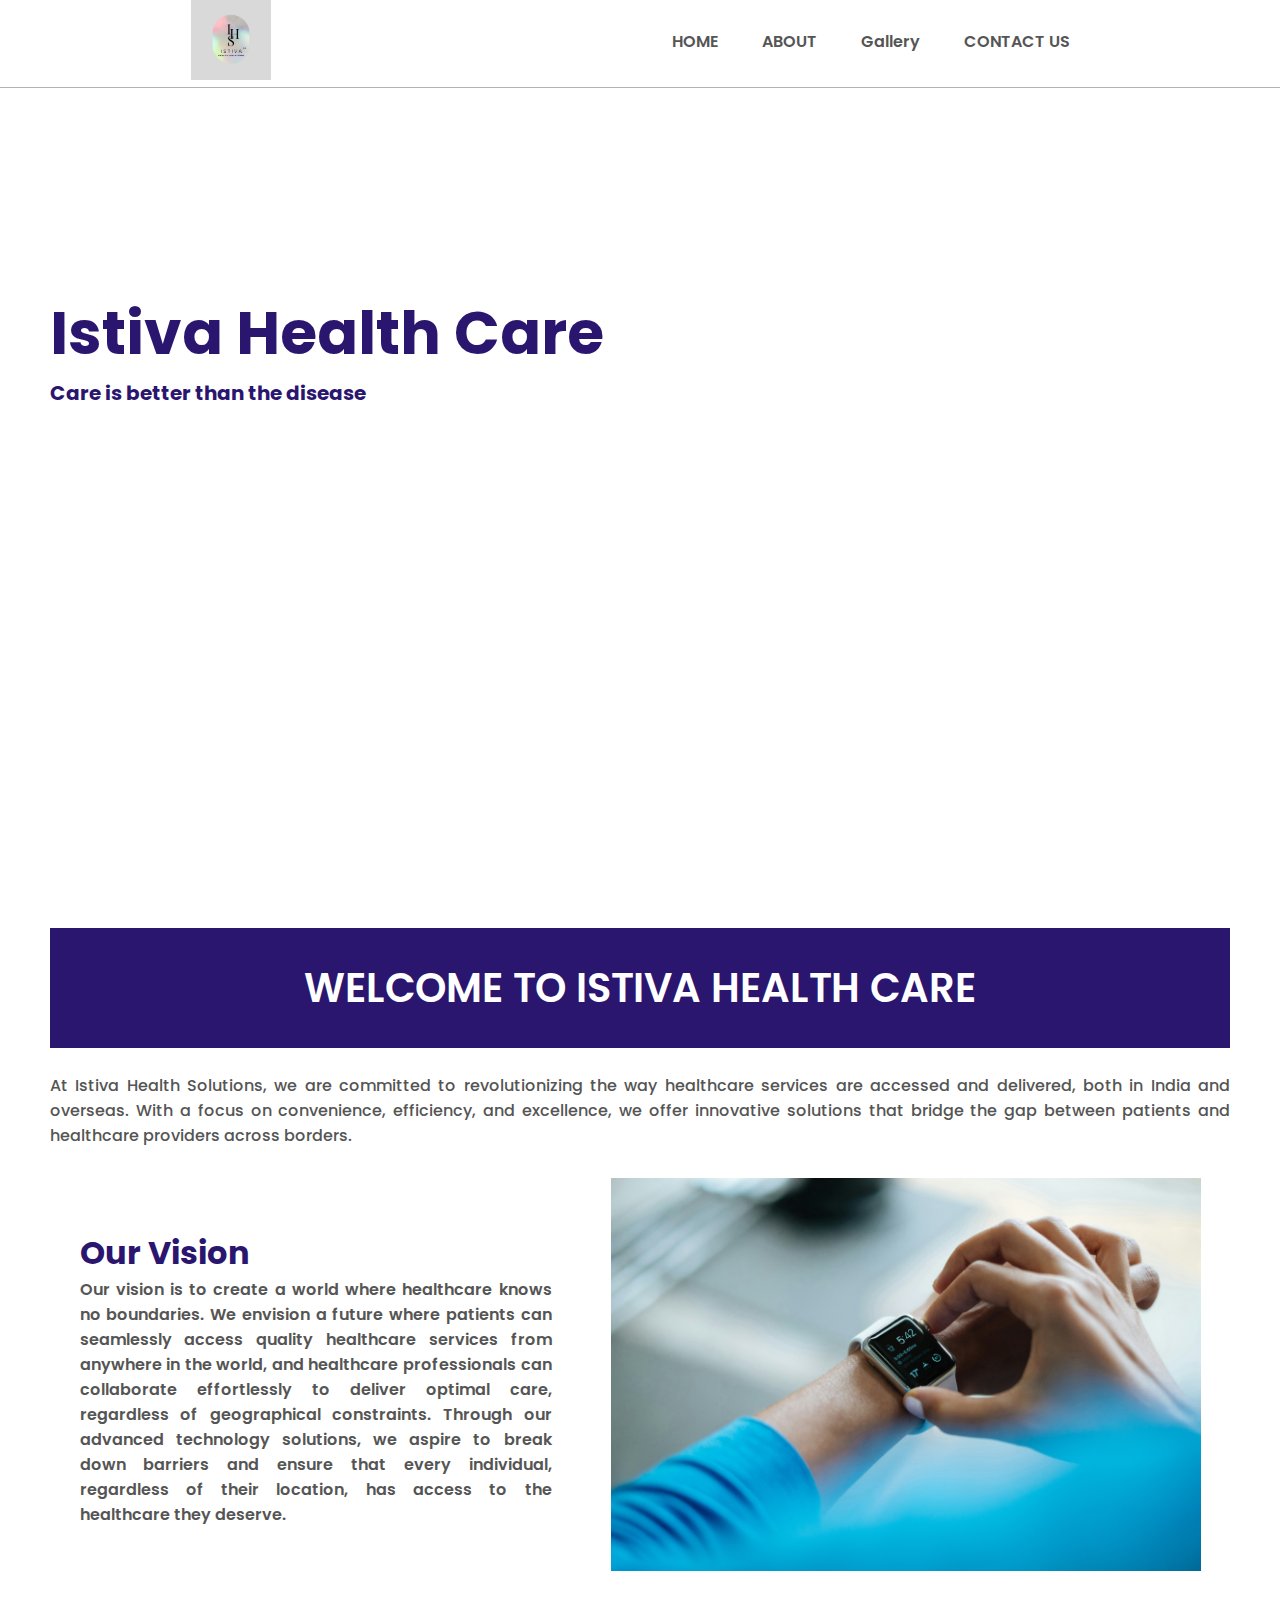
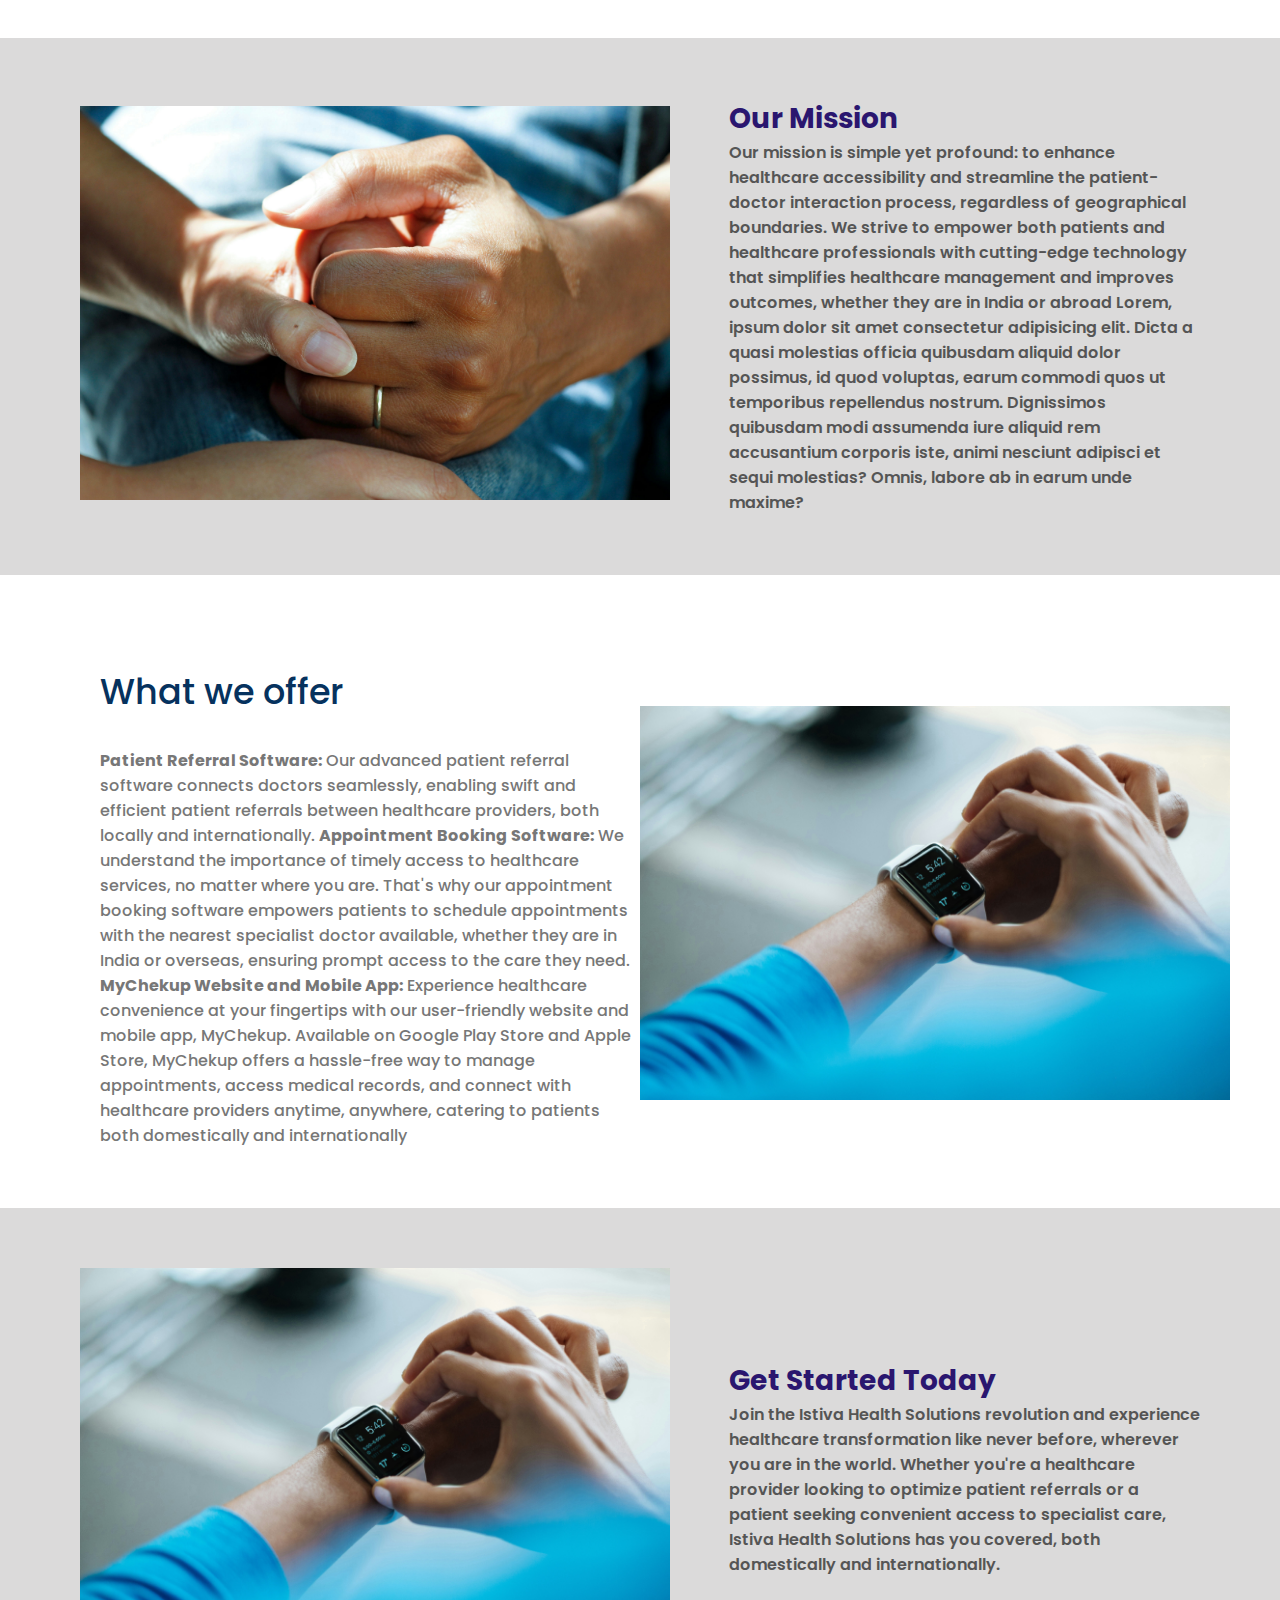
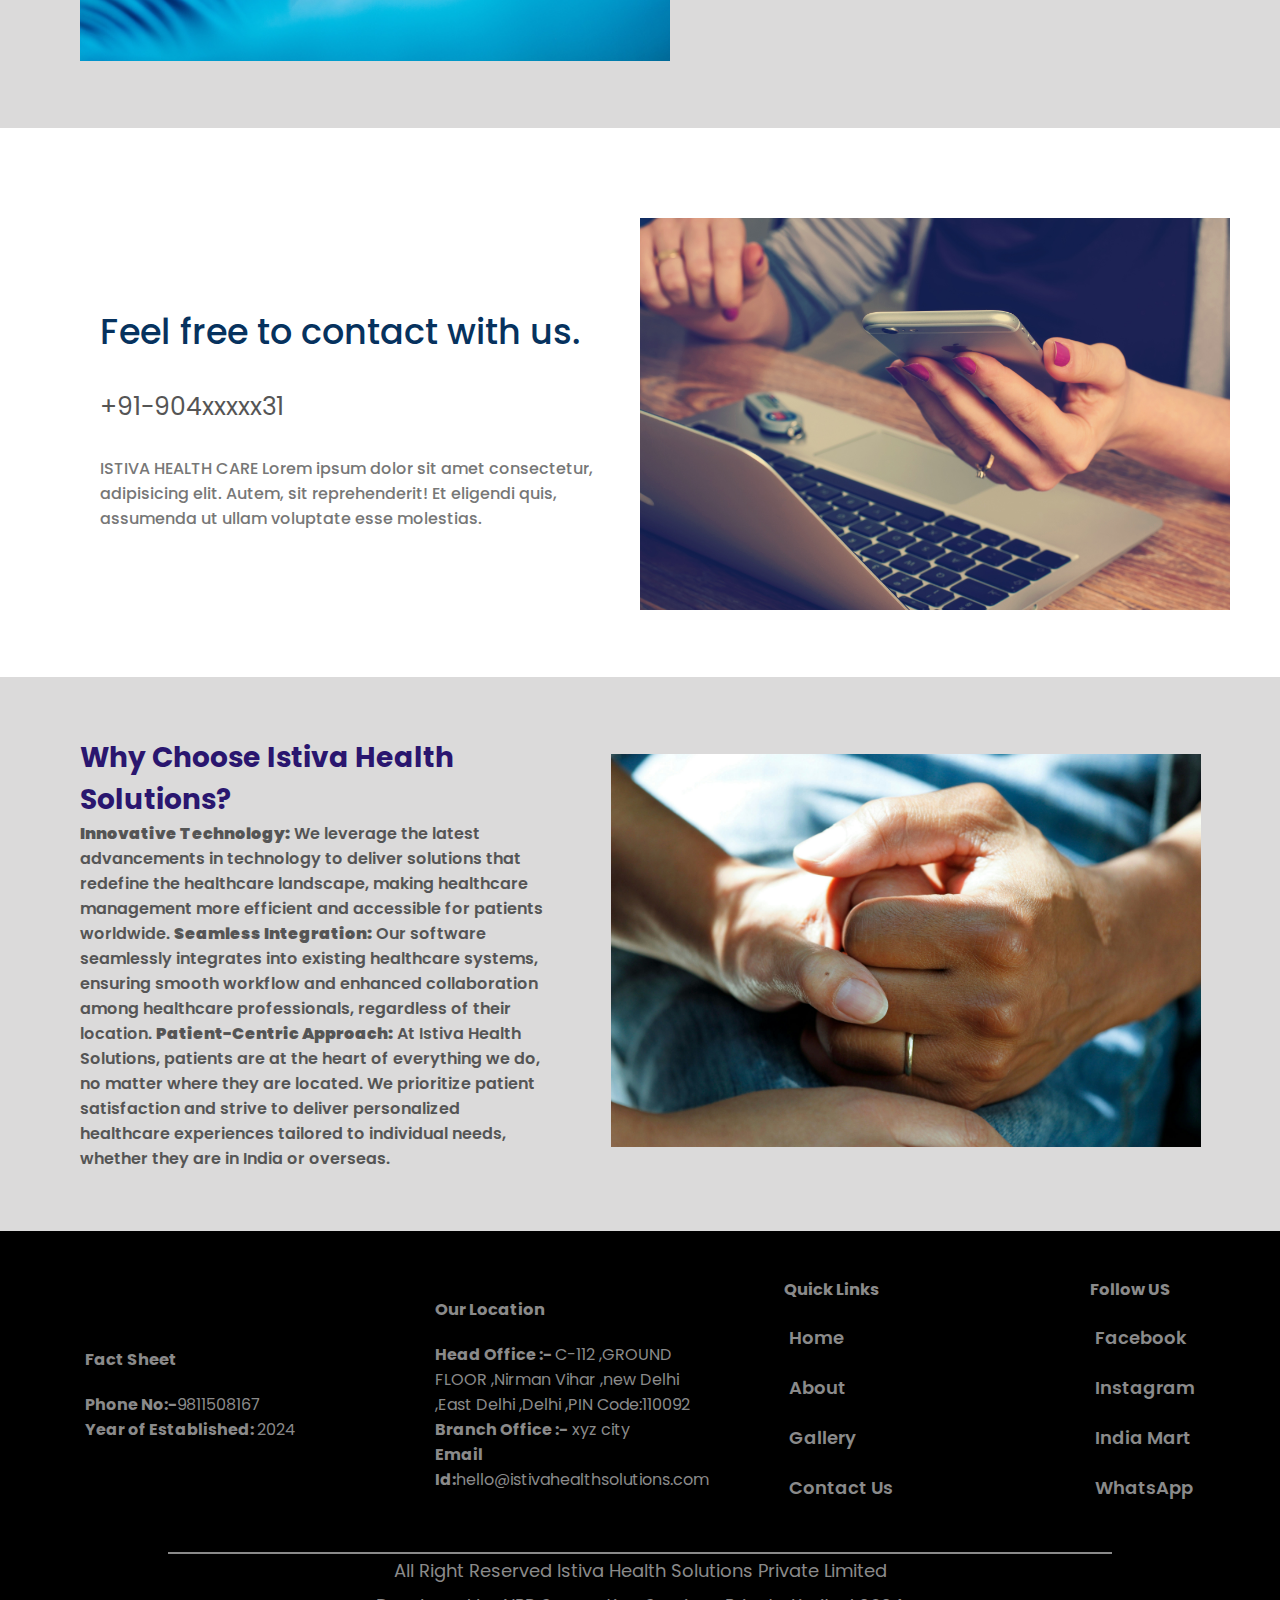
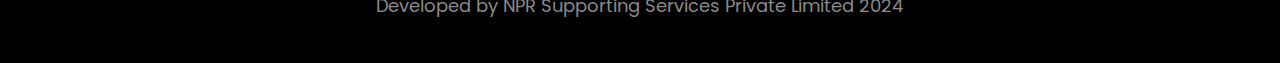
<file: index.html>
<!DOCTYPE html>
<html lang="en">
<head>
    <meta charset="UTF-8">
    <meta name="viewport" content="width=device-width, initial-scale=1.0">
    <title>Istiva Health Solution</title>
    <link rel="stylesheet" href="style.css">
    <link rel="stylesheet" href="https://cdnjs.cloudflare.com/ajax/libs/font-awesome/6.4.2/css/all.min.css" integrity="sha512-z3gLpd7yknf1YoNbCzqRKc4qyor8gaKU1qmn+CShxbuBusANI9QpRohGBreCFkKxLhei6S9CQXFEbbKuqLg0DA==" crossorigin="anonymous" referrerpolicy="no-referrer" />
</head>
<body>
    <header id="head">
        <nav>
            <div class="navbar">
                <div class="logo">
                    <img src="images/logo.jpg" style="width:5rem; height:auto;">
                </div>
                <div class="list">
                    <ul class="nav-links">
                        <li><a href="#">HOME</a></li>
                        <li><a href="/about.html">ABOUT</a></li>
                        <li><a href="#">Gallery</a></li>
                        <li><a href="#">CONTACT US</a></li>
                    </ul>
                </div>
                <i id="btn" class="fa-solid fa-bars"></i>
            </div>
        </nav>
    </header>
        <div class="container">
            <h1>Istiva Health Care</h1>
            <P>Care is better than the disease</P>
        </div>
        <!-------Welcome----------->
        <div class="welcome">
            <h1 class="title">WELCOME TO ISTIVA HEALTH CARE</h1>
            <p>At Istiva Health Solutions, we are committed to revolutionizing the way healthcare services are accessed and delivered, both in India and overseas. With a focus on convenience, efficiency, and excellence, we offer innovative solutions that bridge the gap between patients and healthcare providers across borders.
                <br>
        </div>
        <!-- Our mission -->
        <div class="about">
            <div class="small-container">
                <div class="row">
                    <div class="col-5">
                        <h1>Our Vision</h1>
                        <p>Our vision is to create a world where healthcare knows no boundaries. We envision a future where patients can seamlessly access quality healthcare services from anywhere in the world, and healthcare professionals can collaborate effortlessly to deliver optimal care, regardless of geographical constraints. Through our advanced technology solutions, we aspire to break down barriers and ensure that every individual, regardless of their location, has access to the healthcare they deserve.</p>
                    </div>
                    <div class="col-6">
                        <img src="images/mission.jpg">
                    </div>
                </div>
            </div>
        </div>
        <!-- our vision -->
        <div class="growth">
            <div class="small-container">
                <div class="row">
                    <div class="col-7">
                        <img src="images/growth.jpg">
                    </div>
                    <div class="col-8">
                        <h2>Our Mission</h2>
                        <p>Our mission is simple yet profound: to enhance healthcare accessibility and streamline the patient-doctor interaction process, regardless of geographical boundaries. We strive to empower both patients and healthcare professionals with cutting-edge technology that simplifies healthcare management and improves outcomes, whether they are in India or abroad</p>
                        <p>Lorem, ipsum dolor sit amet consectetur adipisicing elit. Dicta a quasi molestias officia quibusdam aliquid dolor possimus, id quod voluptas, earum commodi quos ut temporibus repellendus nostrum. Dignissimos quibusdam modi assumenda iure aliquid rem accusantium corporis iste, animi nesciunt adipisci et sequi molestias? Omnis, labore ab in earum unde maxime?</p>
                    </div>
                </div>
            </div>
        </div>

        <!-- what we offering -->
        <div class="free">
            <div class="small-container">
                <div class="row">
                    <div class="col-4">
                        <div class="feel">
                        <h2>What we offer</h2>
                        <p><b>Patient Referral Software:</b> Our advanced patient referral software connects doctors seamlessly, enabling swift and efficient patient referrals between healthcare providers, both locally and internationally.</p>
                        <p><b>Appointment Booking Software:</b> We understand the importance of timely access to healthcare services, no matter where you are. That's why our appointment booking software empowers patients to schedule appointments with the nearest specialist doctor available, whether they are in India or overseas, ensuring prompt access to the care they need.</p>
                        <p><b>MyChekup Website and Mobile App:</b> Experience healthcare convenience at your fingertips with our user-friendly website and mobile app, MyChekup. Available on Google Play Store and Apple Store, MyChekup offers a hassle-free way to manage appointments, access medical records, and connect with healthcare providers anytime, anywhere, catering to patients both domestically and internationally</p>
                    </div>
                </div>
                <div class="col-2">
                    <img src="images/mission.jpg">
                </div>
                </div>
            </div>
        </div>
         <!-- get started today -->
         <div class="growth">
            <div class="small-container">
                <div class="row">
                    <div class="col-7">
                        <img src="images/mission.jpg">
                    </div>
                    <div class="col-8">
                        <h2>Get Started Today</h2> 
                        <p> Join the Istiva Health Solutions revolution and experience healthcare transformation like never before, wherever you are in the world. Whether you're a healthcare provider looking to optimize patient referrals or a patient seeking convenient access to specialist care, Istiva Health Solutions has you covered, both domestically and internationally.</p>
                    </div>
                </div>
            </div>
        </div>


        <!-- contact -->
    </div> <div class="free">
        <div class="small-container">
            <div class="row">
                <div class="col-4">
                    <div class="feel">
                    <h2>Feel free to contact with us.</h2>
                    <h3>+91-904xxxxx31</h3>
                    <p>ISTIVA HEALTH CARE Lorem ipsum dolor sit amet consectetur, adipisicing elit. Autem, sit reprehenderit! Et eligendi quis, assumenda ut ullam voluptate esse molestias.</p>
                </div>
            </div>
                <div class="col-2">
                    <img src="images/contact.jpg">
                </div>
                
            </div>
        </div>
    </div>

        <!-- why choose us -->
        <div class="growth">
            <div class="small-container">
                <div class="row">
                    <div class="col-8">
                        <h2>Why Choose Istiva Health Solutions?</h2>
                        <p><b>Innovative Technology:</b> We leverage the latest advancements in technology to deliver solutions that redefine the healthcare landscape, making healthcare management more efficient and accessible for patients worldwide.</p>
                        <p><b>Seamless Integration:</b> Our software seamlessly integrates into existing healthcare systems, ensuring smooth workflow and enhanced collaboration among healthcare professionals, regardless of their location.</p>
                        <p><b>Patient-Centric Approach:</b> At Istiva Health Solutions, patients are at the heart of everything we do, no matter where they are located. We prioritize patient satisfaction and strive to deliver personalized healthcare experiences tailored to individual needs, whether they are in India or overseas.</p>
                    </div>
                    <div class="col-7">
                        <img src="images/growth.jpg">
                    </div>
                </div>
            </div>
        </div>
           <!-- Footer --> <footer>
            <div class="footer">
                <div class="small-container">
                    <div class="row">
                        <div class="footer-col-2">
                            <h3>Fact Sheet</h3>
                                <h4>Phone No:-</h4><p>9811508167</p>
                                <br>
                                <h4>Year of Established: </h4><p>2024</p>
                                <br>   
                        </div>
                        <div class="footer-col-2">
                            <h3>Our Location</h3>
                                <h4>Head Office :- </h4>
                                
                                <p>C-112</p>
                                 <p>,GROUND FLOOR</p>
                                <p>,Nirman Vihar</p>
                             
                                <p>,new Delhi</p>
                       
                                <p>,East Delhi</p>
                               
                                <p>,Delhi</p>
                              
                                <p>,PIN Code:110092</p>
                                <br>
                                <h4>Branch Office :-</h4>
                                <p>xyz city</p>
                                <br>
                                <h4>Email Id:</h4><p>hello@istivahealthsolutions.com</p>
                                <br> 
                        </div>
                        <div class="footer-col-3">
                            <h3>Quick Links</h3>
                            <ul class="footer-links">
                                <li><a href="index.html"><i class="fa-solid fa-house"></i> Home</a></li>
                                <li><a href="about.html"><i class="fa-solid fa-address-card"></i> About</a></li>
                                <li><a href="products.html"><i class="fa-solid fa-photo-film"></i> Gallery</a></li>
                                <li><a href="contact.html"><i class="fa-solid fa-phone"></i> Contact Us</a></li>
                            </ul>
                        </div>
                        <div class="footer-col-4">
                            <h3>Follow US</h3>
                            <div class="footer-links">
                                <li><a href="#"><i class="fa-brands fa-facebook"></i> Facebook</a></li>
                                <li><a href="#"><i class="fa-brands fa-instagram"></i> Instagram</a></li>
                                <li><a href="#" target="_blank"><i class="fa-solid fa-box"></i> India Mart</a></li>
                                <li><a aria-label="Chat on WhatsApp" href="#"><i class="fa-brands fa-square-whatsapp"></i> WhatsApp</a></li>
                            </div>
                        </div>
                </div>
                <hr>
                <p class="copyright">All Right Reserved  Istiva Health Solutions Private Limited</p>
                <br>
                <p class="copyright">Developed by NPR Supporting Services Private Limited 2024</p>
            </div>
        </footer>
        <script src="app.js"></script>
</body>
</html>
</file>
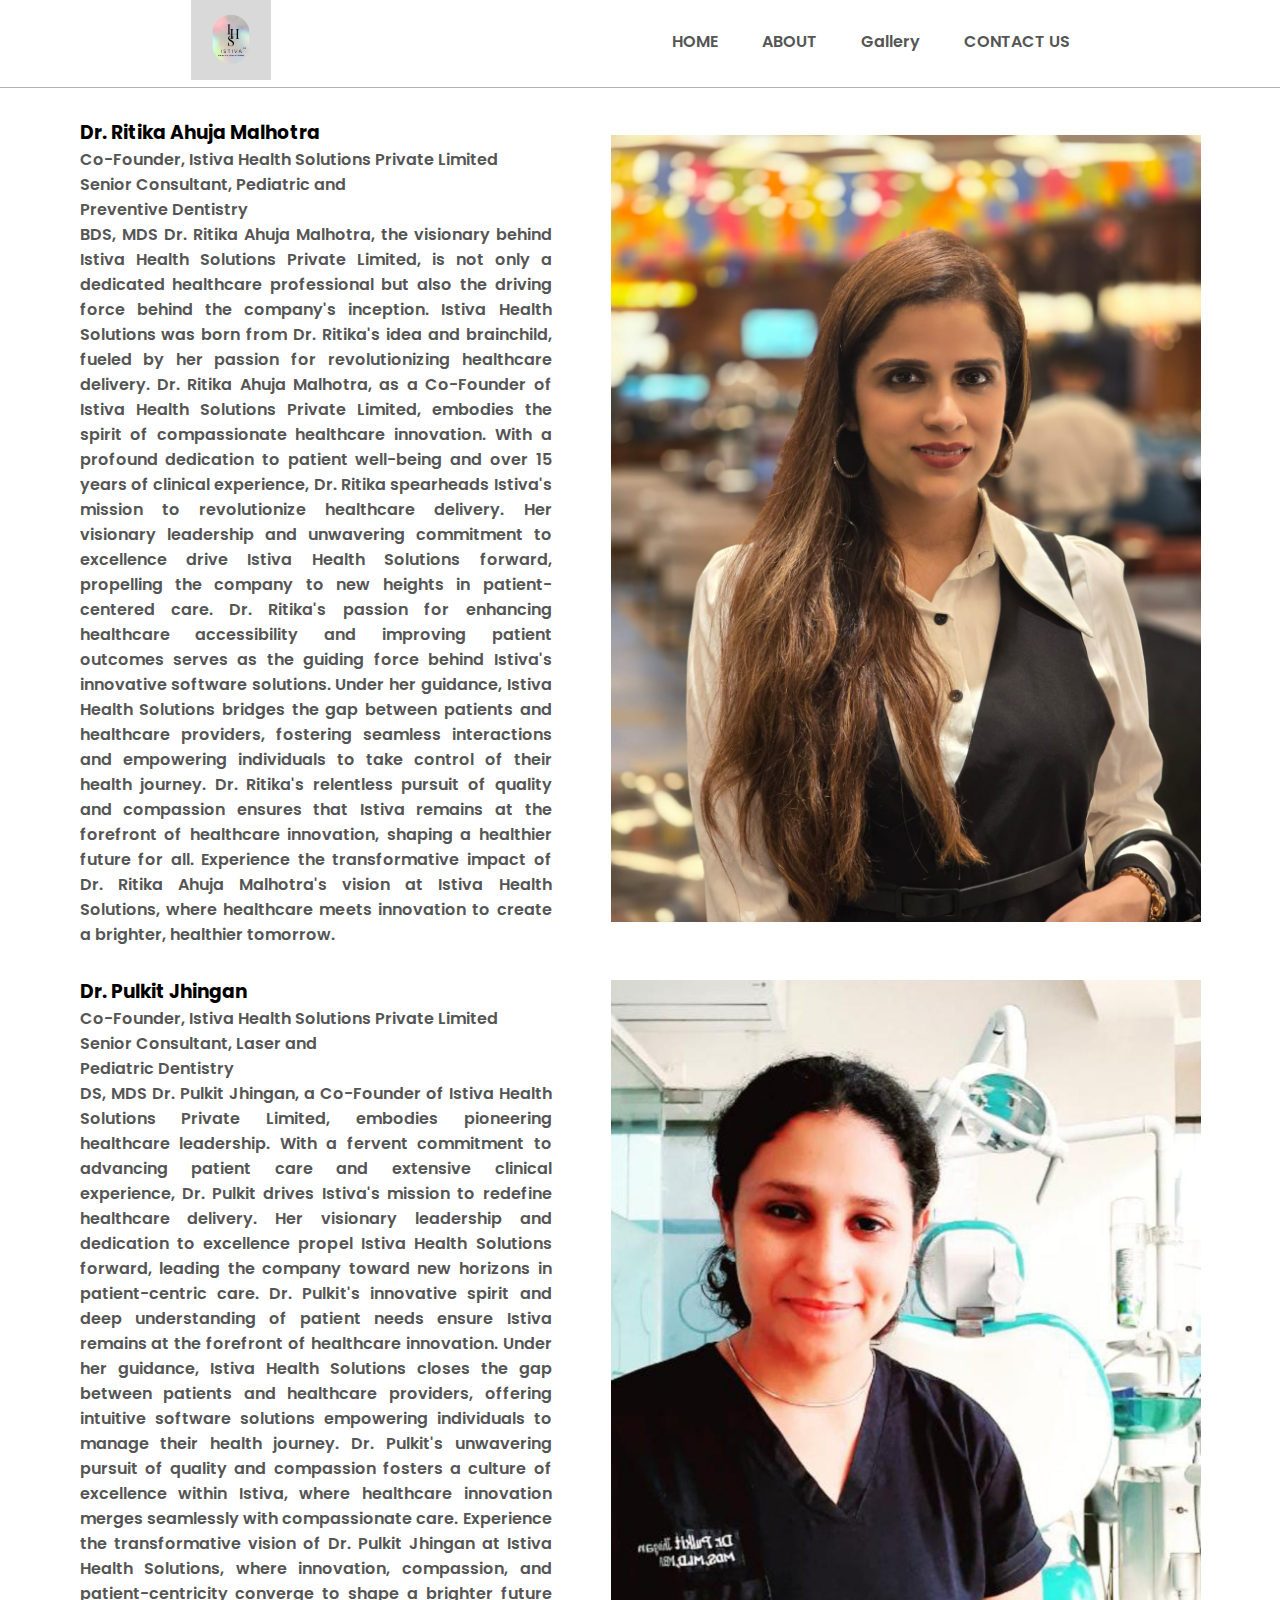
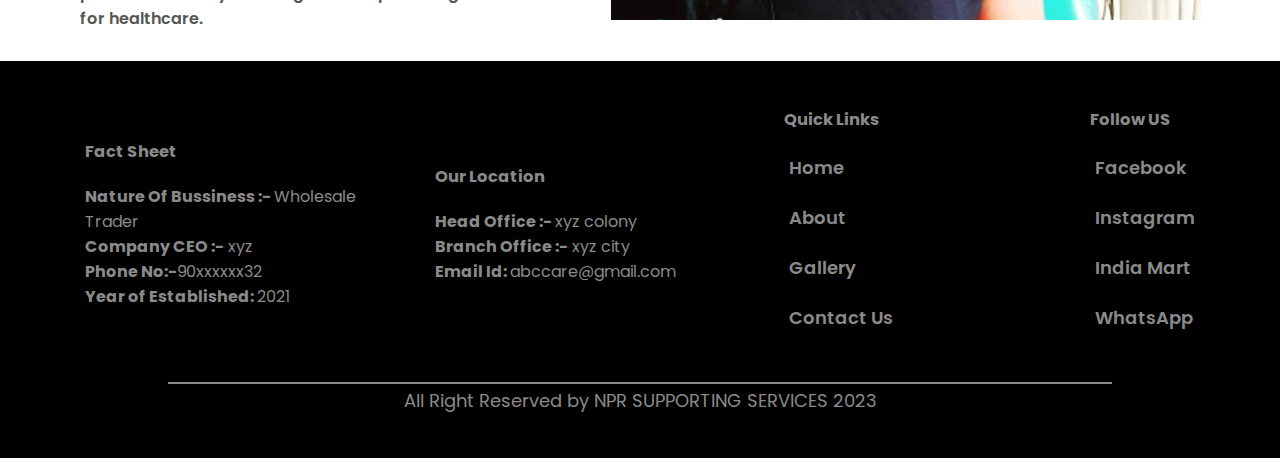
<file: about.html>
<!DOCTYPE html>
<html lang="en">
<head>
    <meta charset="UTF-8">
    <meta name="viewport" content="width=device-width, initial-scale=1.0">
    <title>About</title>
    <link rel="stylesheet" href="style.css">
    <link rel="stylesheet" href="https://cdnjs.cloudflare.com/ajax/libs/font-awesome/6.4.2/css/all.min.css" integrity="sha512-z3gLpd7yknf1YoNbCzqRKc4qyor8gaKU1qmn+CShxbuBusANI9QpRohGBreCFkKxLhei6S9CQXFEbbKuqLg0DA==" crossorigin="anonymous" referrerpolicy="no-referrer" />
</head>
<body>
    <header id="head">
        <nav>
            <div class="navbar">
                <div class="logo">
                    <img src="images/logo.jpg" style="width:5rem; height:auto;">
                </div>
                <div class="list">
                    <ul class="nav-links">
                        <li><a href="/index.html">HOME</a></li>
                        <li><a href="/about.html">ABOUT</a></li>
                        <li><a href="#">Gallery</a></li>
                        <li><a href="#">CONTACT US</a></li>
                    </ul>
                </div>
                <i id="btn" class="fa-solid fa-bars"></i>
            </div>
        </nav>
    </header>
    <main>
        <div class="about">
            <div class="small-container">
                <div class="row">
                    <div class="col-5">
                        <h3>Dr. Ritika Ahuja Malhotra</h3>
                        <p>Co-Founder, Istiva Health Solutions Private Limited
                            <br>Senior Consultant, Pediatric and <br>Preventive Dentistry
                            <br>BDS, MDS
                            </p>
                            <p>Dr. Ritika Ahuja Malhotra, the visionary behind Istiva Health Solutions Private Limited, is not only a dedicated healthcare professional but also the driving force behind the company's inception. Istiva Health Solutions was born from Dr. Ritika's idea and brainchild, fueled by her passion for revolutionizing healthcare delivery.</p>
                            <p>Dr. Ritika Ahuja Malhotra, as a Co-Founder of Istiva Health Solutions Private Limited, embodies the spirit of compassionate healthcare innovation. With a profound dedication to patient well-being and over 15 years of clinical experience, Dr. Ritika spearheads Istiva's mission to revolutionize healthcare delivery.</p>
                            <p>Her visionary leadership and unwavering commitment to excellence drive Istiva Health Solutions forward, propelling the company to new heights in patient-centered care. Dr. Ritika's passion for enhancing healthcare accessibility and improving patient outcomes serves as the guiding force behind Istiva's innovative software solutions.

                                Under her guidance, Istiva Health Solutions bridges the gap between patients and healthcare providers, fostering seamless interactions and empowering individuals to take control of their health journey. Dr. Ritika's relentless pursuit of quality and compassion ensures that Istiva remains at the forefront of healthcare innovation, shaping a healthier future for all.
                                
                                Experience the transformative impact of Dr. Ritika Ahuja Malhotra's vision at Istiva Health Solutions, where healthcare meets innovation to create a brighter, healthier tomorrow.
                                </p>
                    </div>
                    <div class="col-6">
                        <img src="images/ritika.jpg">
                    </div>
                </div>
            </div>
        </div>
        <div class="about">
            <div class="small-container">
                <div class="row">
                    <div class="col-5">
                        <h3>Dr. Pulkit Jhingan</h3>
                        <p>Co-Founder, Istiva Health Solutions Private Limited
                            <br>Senior Consultant, Laser and <br>Pediatric Dentistry
                            <br>DS, MDS 
                            
                            </p>
                            <p>Dr. Pulkit Jhingan, a Co-Founder of Istiva Health Solutions Private Limited, embodies pioneering healthcare leadership. With a fervent commitment to advancing patient care and extensive clinical experience, Dr. Pulkit drives Istiva's mission to redefine healthcare delivery.</p>
                            <p>Her visionary leadership and dedication to excellence propel Istiva Health Solutions forward, leading the company toward new horizons in patient-centric care. Dr. Pulkit's innovative spirit and deep understanding of patient needs ensure Istiva remains at the forefront of healthcare innovation.</p>
                            <p>Under her guidance, Istiva Health Solutions closes the gap between patients and healthcare providers, offering intuitive software solutions empowering individuals to manage their health journey. Dr. Pulkit's unwavering pursuit of quality and compassion fosters a culture of excellence within Istiva, where healthcare innovation merges seamlessly with compassionate care.

                                Experience the transformative vision of Dr. Pulkit Jhingan at Istiva Health Solutions, where innovation, compassion, and patient-centricity converge to shape a brighter future for healthcare.
                                </p>
                    </div>
                    <div class="col-6">
                        <img src="images/pulkit.jpg">
                    </div>
                </div>
            </div>
        </div>
    </main>
    <footer>
        <div class="footer">
            <div class="small-container">
                <div class="row">
                    <div class="footer-col-2">
                        <h3>Fact Sheet</h3>
                            <h4>Nature Of Bussiness :- </h4>
                            <p>Wholesale Trader</p>
                            <br>
                            <h4>Company CEO :-</h4>
                            <p>xyz</p>
                            <br>
                            <h4>Phone No:-</h4><p>90xxxxxx32</p>
                            <br>
                            <h4>Year of Established: </h4><p>2021</p>
                            <br> 
                    </div>
                    <div class="footer-col-2">
                        <h3>Our Location</h3>
                            <h4>Head Office :- </h4>
                            <p>xyz colony</p>
                            <br>
                            <h4>Branch Office :-</h4>
                            <p>xyz city</p>
                            <br>
                            <h4>Email Id: </h4><p>abccare@gmail.com</p>
                            <br> 
                    </div>
                    <div class="footer-col-3">
                        <h3>Quick Links</h3>
                        <ul class="footer-links">
                            <li><a href="index.html"><i class="fa-solid fa-house"></i> Home</a></li>
                            <li><a href="about.html"><i class="fa-solid fa-address-card"></i> About</a></li>
                            <li><a href="products.html"><i class="fa-solid fa-photo-film"></i> Gallery</a></li>
                            <li><a href="contact.html"><i class="fa-solid fa-phone"></i> Contact Us</a></li>
                        </ul>
                    </div>
                    <div class="footer-col-4">
                        <h3>Follow US</h3>
                        <div class="footer-links">
                            <li><a href="#"><i class="fa-brands fa-facebook"></i> Facebook</a></li>
                            <li><a href="#"><i class="fa-brands fa-instagram"></i> Instagram</a></li>
                            <li><a href="#" target="_blank"><i class="fa-solid fa-box"></i> India Mart</a></li>
                            <li><a aria-label="Chat on WhatsApp" href="#"><i class="fa-brands fa-square-whatsapp"></i> WhatsApp</a></li>
                        </div>
                    </div>
            </div>
            <hr>
            <p class="copyright">All Right Reserved by NPR SUPPORTING SERVICES 2023</p>
        </div>
    </footer>
    <script src="app.js"></script>   
</body>
</html>
</file>
<file: style.css>
@import url("https://fonts.googleapis.com/css2?family=Montserrat:wght@100&family=Playfair+Display&family=Poppins:ital,wght@0,300;0,400;0,500;0,600;0,700;1,300&family=Roboto+Condensed:wght@300&display=swap");
* {
  margin: 0;
  padding: 0;
  box-sizing: border-box;
  font-family: "Poppins", sans-serif;
}
.navbar {
  border-bottom: 1px solid rgba(0, 0, 0, 0.3);
  display: flex;
  justify-content: space-around;
  align-items: center;
}
.nav-links li {
  padding-bottom: 5px;
  display: inline-block;
  padding: 8px 20px;
}
.nav-links a {
  text-decoration: none;
  color: #555;
  font-weight: 600;
}
.logo img {
  width: 250px;
}
nav .fa-bars {
  font-size: 30px;
  color: #06325e;
  display: none;
  cursor: pointer;
}
.nav-links li::after {
  content: "";
  background-color: #2a166f;
  width: 0;
  display: block;
  height: 3px;
  margin: auto;
  border-radius: 1px;
  transition: 0.5s;
}
.nav-links li:hover::after {
  width: 100%;
}
.container {
  height: 90vh;
  width: 100%;
  background: radial-gradient(
      rgba(255, 255, 255, 0.113),
      rgba(255, 255, 255, 0.113)
    ),
    url(https://images.unsplash.com/photo-1615461066841-6116e61058f4?q=80&w=1883&auto=format&fit=crop&ixlib=rb-4.0.3&ixid=M3wxMjA3fDB8MHxwaG90by1wYWdlfHx8fGVufDB8fHx8fA%3D%3D);
  background-size: cover;
  background-position: center;
  background-attachment: fixed;
}
.container h1 {
  font-size: 60px;
  margin-left: 50px;
  padding-top: 200px;
  color: #2a166f;
}
.container p {
  margin-left: 50px;
  color: #2a166f;
  font-size: 20px;
  font-weight: 700;
}
/******Welcome Section*******/
.welcome {
  margin-top: 30px;
  padding: 0 50px;
  text-align: justify;
  font-weight: 500;
}
.title {
  font-size: 40px;
  padding: 30px 0;
  margin-bottom: 25px;
  text-align: center;
  font-weight: 600;
  background-color: #2a166f;
  color: #fff;
}
.welcome p {
  color: #555;
}
.small-container {
  max-width: 1300px;
  padding: 0 50px;
  margin: 30px auto;
  position: relative;
}
.row {
  display: flex;
  align-items: center;
  flex-wrap: wrap;
  justify-content: space-around;
}
/* Our mission */
.col-5 {
  flex-basis: 40%;
  text-align: justify;
}
.col-5 h1 {
  color: #2a166f;
}
.col-5 p {
  color: #555;
  font-weight: 600;
}
.col-6 {
  flex-basis: 50%;
  min-width: 350px;
}
.col-6 img {
  width: 100%;
}

/* contact  */
.free {
  margin-top: 90px;
}
.col-2 {
  flex-basis: 50%;
  min-width: 250px;
}
.col-2 img {
  width: 100%;
}
.col-4 {
  flex-basis: 50%;
}
.col-4 h2 {
  font-size: 35px;
  color: #06325e;
  margin-bottom: 30px;
  font-weight: 500;
}
.col-4 h3 {
  font-size: 25px;
  color: #555;
  margin-bottom: 30px;
  font-weight: 400;
}
.col-4 p {
  font-weight: 500;
  color: #777;
  margin-bottom: 60px;
}
.feel {
  margin-left: 50px;
}
.whatsapp a {
  font-size: 50px;
  cursor: pointer;
  color: #075e54;
  position: fixed;
  right: 4%;
  bottom: 7%;
}

/* footer */
.footer {
  background-color: #000;
  color: #8a8a8a;
  font-size: 14px;
  padding: 16px 0 20px;
}
.footer-col-2 {
  flex-basis: 30%;
  max-width: 280px;
  margin-bottom: 30px;
}
.footer-col-2 h4,
p {
  display: inline;
  font-size: 16px;
}
.footer-col-2 h4 {
  margin-bottom: 5px;
}
.footer-col-1 p {
  padding-top: 15px;
}
.footer-col-2 h3 {
  padding-bottom: 20px;
}
.footer-col-3 {
  flex-basis: 20%;
  min-width: 230px;
}
.footer-links {
  margin-bottom: 40px;
}
.footer-links li {
  list-style: none;
  padding-top: 20px;
}
.footer-links a {
  text-decoration: none;
  font-size: 18px;
  font-weight: 600;
  color: #8a8a8a;
}
.footer-links i {
  font-size: 20px;
  padding-right: 5px;
}
.footer-links a:hover {
  text-decoration: underline;
  color: blue;
}
.footer hr {
  width: 80%;
  margin: 10px auto;
  border: 0.5px solid #8a8a8a;
}
#red {
  color: red;
  font-size: 22px;
}
.copyright {
  padding: 5px;
  display: block;
  text-align: center;
  font-size: 18px;
  line-height: 4px;
}
/* our mission */
.growth {
  margin-top: 60px;
  background-color: #3530312e;
  padding: 30px 0;
}
.col-7 {
  flex-basis: 50%;
  min-width: 300px;
}
.col-7 img {
  width: 100%;
}
.col-8 {
  flex-basis: 40%;
  min-width: 300px;
}
.col-8 p {
  text-align: justify;
}
.col-8 h2 {
  font-size: 28px;
  color: #2a166f;
}
.col-8 p {
  text-align: justify;
  color: #555;
  font-weight: 600;
}
.free {
  margin-top: 90px;
}
.col-2 {
  flex-basis: 50%;
  min-width: 250px;
}
.col-2 img {
  width: 100%;
}
.col-4 {
  flex-basis: 50%;
}
.col-4 h2 {
  font-size: 35px;
  color: #06325e;
  margin-bottom: 30px;
  font-weight: 500;
}
.col-4 h3 {
  font-size: 25px;
  color: #555;
  margin-bottom: 30px;
  font-weight: 400;
}
.col-4 p {
  font-weight: 500;
  color: #777;
  margin-bottom: 60px;
}
.feel {
  margin-left: 50px;
}
/* CSS FOR RESPONSIVENESS */
@media only screen and (max-width: 700px) {
  .logo img {
    width: 180px;
    position: fixed;
    top: 4%;
    left: 7%;
  }
  .navbar {
    position: fixed;
    top: 0;
    z-index: 1;
    display: inline-block;
    width: 100%;
    padding: 100px 7% 0;
    background-color: #fff;
    text-align: right;
    max-height: 110px;
    overflow: hidden;
    transition: transform 0.3s;
  }
  .container {
    height: 60vh;
  }
  .nav-links li {
    padding: 5px 0;
    display: block;
  }
  nav .fa-bars {
    position: fixed;
    right: 7%;
    top: 7%;
    font-size: 30px;
    display: block;
  }
  .hide-menu {
    max-height: 350px;
  }
  .container h1 {
    font-size: 7vw;
    padding-top: 200px;
  }
  .container p {
    font-size: 3vw;
  }
  .title {
    font-size: 6vw;
  }
  .col-1 {
    flex: 100%;
  }
  .col-m {
    margin-top: 20px;
    flex: 1;
  }
  .col-2 {
    flex: 1;
  }
  .col-3 {
    margin-top: 20px;
    flex: 1;
  }
  .col-4 {
    flex: 1;
  }
  .feel {
    margin-left: 0;
    padding-left: 0;
    text-align: justify;
  }
  .nav-links li:hover::after {
    width: 0;
  }
  .col-4 h2 {
    font-size: 7vw;
    margin-left: 0;
  }
  .sub-title {
    font-size: 7vw;
  }
  .product-range {
    padding: 0px;
    margin: 0;
  }
  .col-4 h3 {
    font-size: 4vw;
    font-weight: 800;
  }
  .whatsapp a {
    font-size: 13vw;
  }
  .footer-col-2,
  .footer-col-3,
  .footer-col-4 {
    flex: 1;
  }
  .footer-col-3,
  .footer-col-4 {
    margin-left: 20px;
  }
  .copyright {
    margin: 0px 17px;
    font-size: 4vw;
    padding: 0 17px;
  }
}
/*******CSS for responsiveness of About page********/
@media only screen and (max-width: 700px) {
  .about-container {
    margin-top: 110px;
    display: fixed;
  }
  .about-list {
    margin-left: 10px;
  }
  .about-list h3 {
    font-size: 5vw;
  }
  .col-5 h1 {
    font-size: 7.5vw;
  }
  .col-5 {
    flex: 1;
  }
  .col-5 p {
    padding-top: 30px;
  }
  .col-6 img {
    width: 100%;
    padding: 0 30px;
    margin-top: 50px;
  }
  .col-8 {
    flex: 1;
    text-align: justify;
  }
  .col-8 h2 {
    margin-top: 20px;
    font-size: 8vw;
  }
  .col-8 p {
    margin-top: 10px;
  }
  .certification h2 {
    font-size: 6vw;
    text-align: center;
  }
  .col-9 {
    flex: 1;
    text-align: justify;
    padding-bottom: 30px;
  }
  .col-9 img {
    padding-bottom: 20px;
  }
}
</file>
